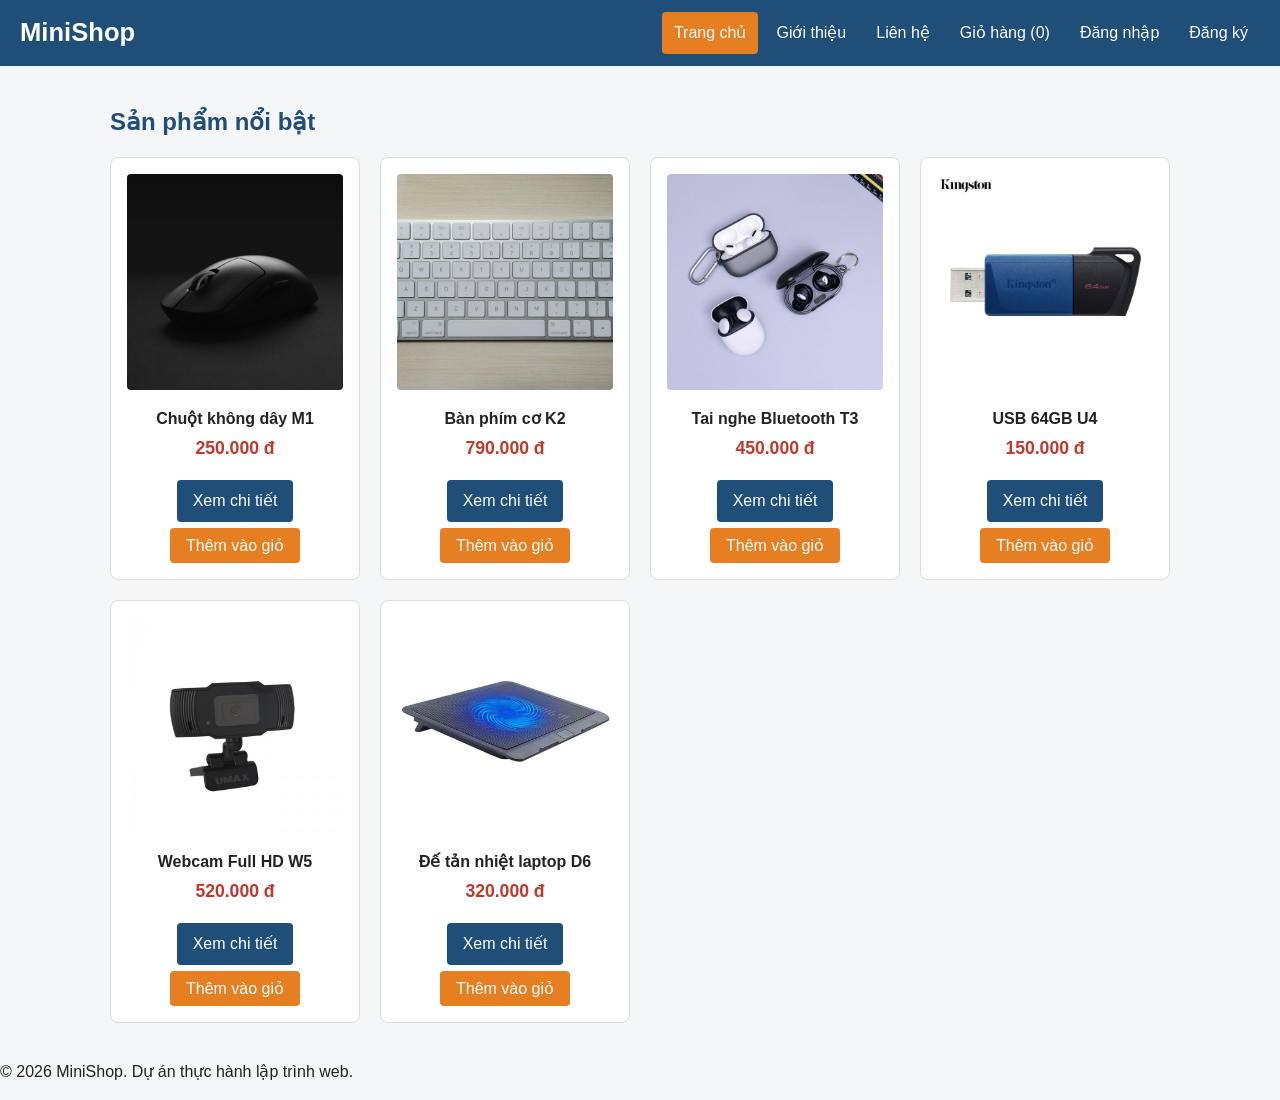
<file: minishop-buoi2/index.html>
<!DOCTYPE html>
<html lang="vi">

<head>
    <meta charset="UTF-8">
    <meta name="viewport" content="width=device-width, initial-scale=1.0">
    <title>MiniShop - Phụ kiện công nghệ</title>
    <link rel="stylesheet" href="css/style.css">
    <script src="js/main.js" defer></script>
</head>

<body>
    <!-- ĐẦU TRANG -->
    <header class="site-header">
        <h1>MiniShop</h1>
        <nav class="main-nav">
            <a href="index.html" class="active">Trang chủ</a>
            <a href="about.html">Giới thiệu</a>
            <a href="contact.html">Liên hệ</a>
            <a href="cart.html">Giỏ hàng (<span id="cart-count">0</span>)</a>
            <a href="login.html">Đăng nhập</a>
            <a href="register.html">Đăng ký</a>
        </nav>
    </header>

    <!-- NỘI DUNG CHÍNH -->
    <main>
        <section>
            <h2>Sản phẩm nổi bật</h2>

            <div class="product-list">
                <article class="product-card">
                    <img src="images/sp01.jpg" alt="Chuột không dây M1" width="200">
                    <h3>Chuột không dây M1</h3>
                    <p class="price">250.000 đ</p>
                    <a href="product.html" class="btn">Xem chi tiết</a>
                    <button type="button" class="btn btn-accent add-to-cart" data-id="1">Thêm vào giỏ</button>
                </article>

                <article class="product-card">
                    <img src="images/sp02.jpg" alt="Bàn phím cơ K2" width="200">
                    <h3>Bàn phím cơ K2</h3>
                    <p class="price">790.000 đ</p>
                    <a href="product.html" class="btn">Xem chi tiết</a>
                    <button type="button" class="btn btn-accent add-to-cart" data-id="2">Thêm vào giỏ</button>
                </article>

                <article class="product-card">
                    <img src="images/sp03.jpg" alt="Tai nghe Bluetooth T3" width="200">
                    <h3>Tai nghe Bluetooth T3</h3>
                    <p class="price">450.000 đ</p>
                    <a href="product.html" class="btn">Xem chi tiết</a>
                    <button type="button" class="btn btn-accent add-to-cart" data-id="3">Thêm vào giỏ</button>
                </article>

                <article class="product-card">
                    <img src="images/sp04.jpg" alt="USB 64GB U4" width="200">
                    <h3>USB 64GB U4</h3>
                    <p class="price">150.000 đ</p>
                    <a href="product.html" class="btn">Xem chi tiết</a>
                    <button type="button" class="btn btn-accent add-to-cart" data-id="4">Thêm vào giỏ</button>
                </article>

                <article class="product-card">
                    <img src="images/sp05.jpg" alt="Webcam Full HD W5" width="200">
                    <h3>Webcam Full HD W5</h3>
                    <p class="price">520.000 đ</p>
                    <a href="product.html" class="btn">Xem chi tiết</a>
                    <button type="button" class="btn btn-accent add-to-cart" data-id="5">Thêm vào giỏ</button>
                </article>

                <article class="product-card">
                    <img src="images/sp06.jpg" alt="Đế tản nhiệt laptop D6" width="200">
                    <h3>Đế tản nhiệt laptop D6</h3>
                    <p class="price">320.000 đ</p>
                    <a href="product.html" class="btn">Xem chi tiết</a>
                    <button type="button" class="btn btn-accent add-to-cart" data-id="6">Thêm vào giỏ</button>
                </article>
            </div>
        </section>
    </main>

    <!-- CHÂN TRANG -->
    <footer class="site-footer">
        <p>&copy; 2026 MiniShop. Dự án thực hành lập trình web.</p>
    </footer>
</body>

</html>
</file>
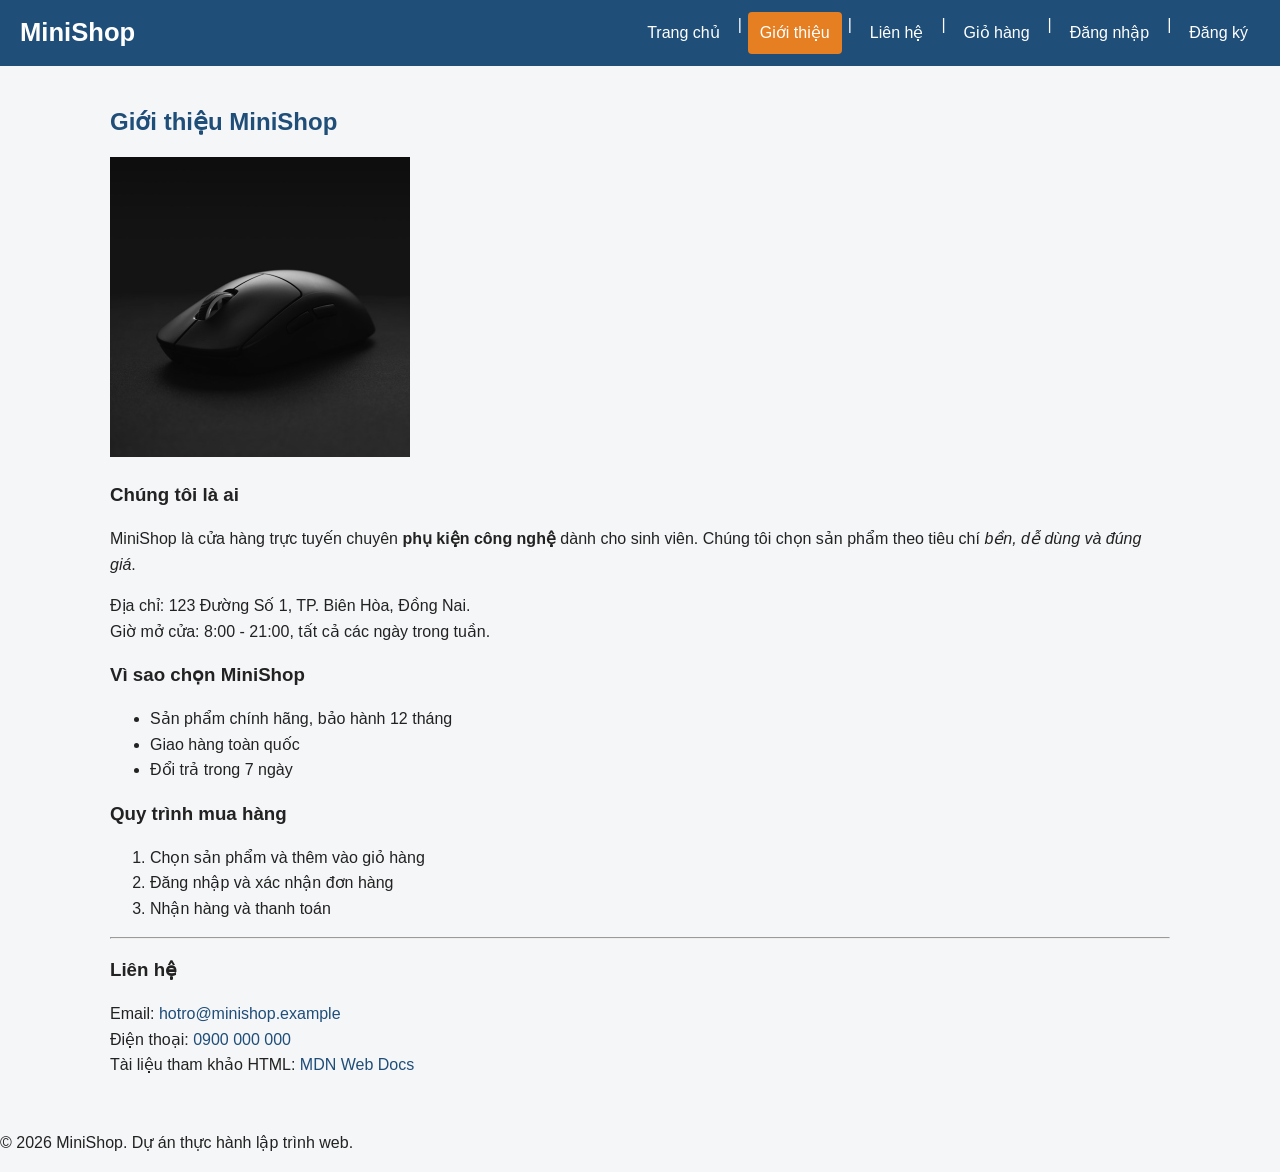
<file: minishop-buoi2/about.html>
<!DOCTYPE html>
<html lang="vi">
<head>
    <meta charset="UTF-8">
    <meta name="viewport" content="width=device-width, initial-scale=1.0">
    <title>Giới thiệu - MiniShop</title>
    <link rel="stylesheet" href="css/style.css">
</head>
<body>
    <!-- ĐẦU TRANG -->
    <header class="site-header">
        <h1>MiniShop</h1>
        <nav class="main-nav">
            <a href="index.html">Trang chủ</a> |
            <a href="about.html" class="active">Giới thiệu</a> |
            <a href="contact.html">Liên hệ</a> |
            <a href="cart.html">Giỏ hàng</a> |
            <a href="login.html">Đăng nhập</a> |
            <a href="register.html">Đăng ký</a>
        </nav>
    </header>

    <!-- NỘI DUNG CHÍNH -->
    <main>
        <h2>Giới thiệu MiniShop</h2>
        <img src="images/sp01.jpg" alt="Chuột không dây M1" width="300">

        <h3>Chúng tôi là ai</h3>
        <p>
            MiniShop là cửa hàng trực tuyến chuyên <strong>phụ kiện công nghệ</strong>
            dành cho sinh viên. Chúng tôi chọn sản phẩm theo tiêu chí
            <em>bền, dễ dùng và đúng giá</em>.
        </p>
        <p>
            Địa chỉ: 123 Đường Số 1, TP. Biên Hòa, Đồng Nai.<br>
            Giờ mở cửa: 8:00 - 21:00, tất cả các ngày trong tuần.
        </p>

        <h3>Vì sao chọn MiniShop</h3>
        <ul>
            <li>Sản phẩm chính hãng, bảo hành 12 tháng</li>
            <li>Giao hàng toàn quốc</li>
            <li>Đổi trả trong 7 ngày</li>
        </ul>

        <h3>Quy trình mua hàng</h3>
        <ol>
            <li>Chọn sản phẩm và thêm vào giỏ hàng</li>
            <li>Đăng nhập và xác nhận đơn hàng</li>
            <li>Nhận hàng và thanh toán</li>
        </ol>

        <hr>

        <h3>Liên hệ</h3>
        <p>
            Email: <a href="mailto:hotro@minishop.example">hotro@minishop.example</a><br>
            Điện thoại: <a href="tel:0900000000">0900 000 000</a><br>
            Tài liệu tham khảo HTML:
            <a href="https://developer.mozilla.org/vi/docs/Web/HTML"
               target="_blank">MDN Web Docs</a>
        </p>
    </main>

    <!-- CHÂN TRANG -->
    <footer class="site-footer">
        <p>&copy; 2026 MiniShop. Dự án thực hành lập trình web.</p>
    </footer>
</body>
</html>
</file>
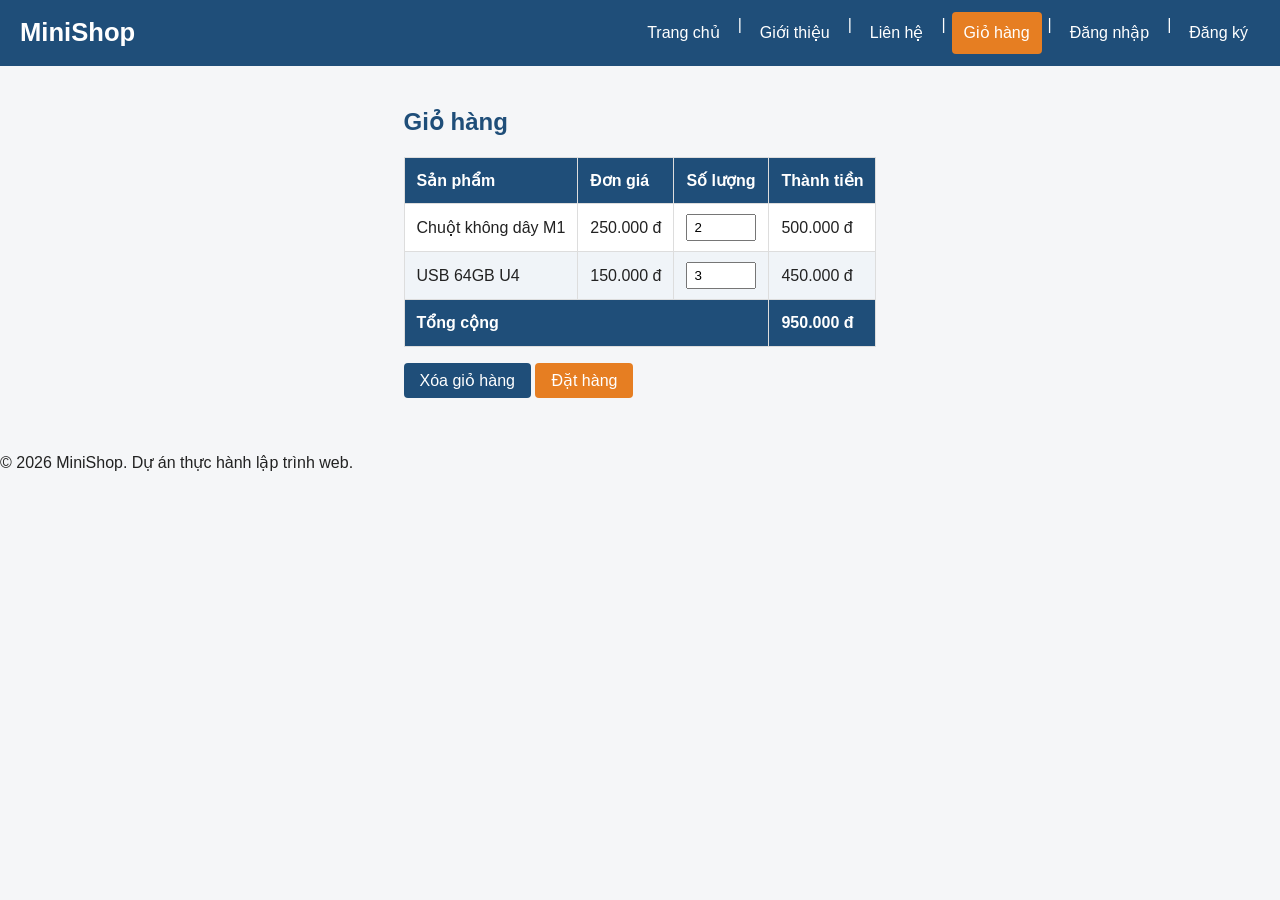
<file: minishop-buoi2/cart.html>
<!DOCTYPE html>
<html lang="vi">

<head>
    <meta charset="UTF-8">
    <meta name="viewport" content="width=device-width, initial-scale=1.0">
    <title>Giỏ hàng - MiniShop</title>
    <link rel="stylesheet" href="css/style.css">
    <script src="js/main.js" defer></script>
</head>

<body>
    <!-- ĐẦU TRANG -->
    <header class="site-header">
        <h1>MiniShop</h1>
        <nav class="main-nav">
            <a href="index.html">Trang chủ</a> |
            <a href="about.html">Giới thiệu</a> |
            <a href="contact.html">Liên hệ</a> |
            <a href="cart.html" class="active">Giỏ hàng</a> |
            <a href="login.html">Đăng nhập</a> |
            <a href="register.html">Đăng ký</a>
        </nav>
    </header>

    <!-- NỘI DUNG CHÍNH -->
    <main>
        <h2>Giỏ hàng</h2>

        <table class="cart-table">
            <thead>
                <tr>
                    <th>Sản phẩm</th>
                    <th>Đơn giá</th>
                    <th>Số lượng</th>
                    <th>Thành tiền</th>
                </tr>
            </thead>
            <tbody>
                <tr data-price="250000">
                    <td>Chuột không dây M1</td>
                    <td>250.000 đ</td>
                    <td><input type="number" class="qty" min="1" value="2"></td>
                    <td class="line-total"></td>
                </tr>
                <tr data-price="150000">
                    <td>USB 64GB U4</td>
                    <td>150.000 đ</td>
                    <td><input type="number" class="qty" min="1" value="3"></td>
                    <td class="line-total"></td>
                </tr>
            </tbody>
            <tfoot>
                <tr>
                    <th colspan="3">Tổng cộng</th>
                    <th id="cart-total"></th>
                </tr>
            </tfoot>
        </table>

        <p>
            <button type="button" class="btn" id="clear-cart">
                Xóa giỏ hàng
            </button>

            <button type="button" class="btn btn-accent">
                Đặt hàng
            </button>
        </p>
    </main>

    <!-- CHÂN TRANG -->
    <footer class="site-footer">
        <p>&copy; 2026 MiniShop. Dự án thực hành lập trình web.</p>
    </footer>
</body>

</html>
</file>
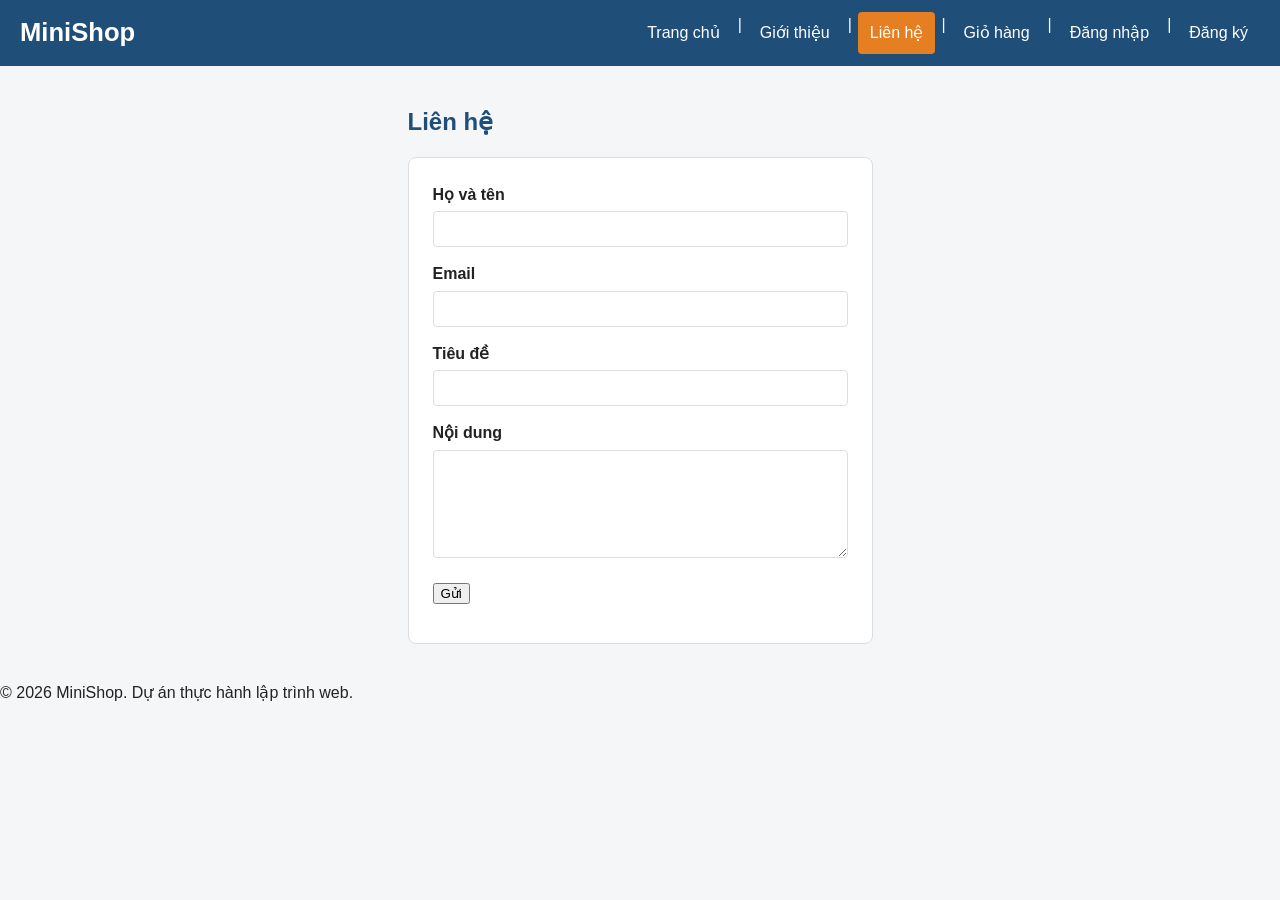
<file: minishop-buoi2/contact.html>
<!DOCTYPE html>
<html lang="vi">

<head>
    <meta charset="UTF-8">
    <meta name="viewport" content="width=device-width, initial-scale=1.0">
    <title>Liên hệ - MiniShop</title>
    <link rel="stylesheet" href="css/style.css">
</head>

<body>
    <!-- ĐẦU TRANG -->
    <header class="site-header">
        <h1>MiniShop</h1>
        <nav class="main-nav">
            <a href="index.html">Trang chủ</a> |
            <a href="about.html">Giới thiệu</a> |
            <a href="contact.html" class="active">Liên hệ</a> |
            <a href="cart.html">Giỏ hàng</a> |
            <a href="login.html">Đăng nhập</a> |
            <a href="register.html">Đăng ký</a>
        </nav>
    </header>

    <!-- NỘI DUNG CHÍNH -->
    <main>
        <h2>Liên hệ</h2>

        <form action="contact.html" method="get" class="form" id="contact-form">
            <p>
                <label for="fullname">Họ và tên</label><br>
                <input type="text" id="fullname" name="fullname" required>
            </p>
            <p>
                <label for="email">Email</label><br>
                <input type="email" id="email" name="email" required>
            </p>
            <p>
                <label for="subject">Tiêu đề</label><br>
                <input type="text" id="subject" name="subject" required>
            </p>
            <p>
                <label for="message">Nội dung</label><br>
                <textarea id="message" name="message" rows="5" cols="40" required></textarea>
                <span class="error" id="message-error"></span>
            </p>
            <p>
                <button type="submit">Gửi</button>
            </p>
        </form>
    </main>

    <!-- CHÂN TRANG -->
    <footer class="site-footer">
        <p>&copy; 2026 MiniShop. Dự án thực hành lập trình web.</p>
    </footer>
</body>

</html>
</file>
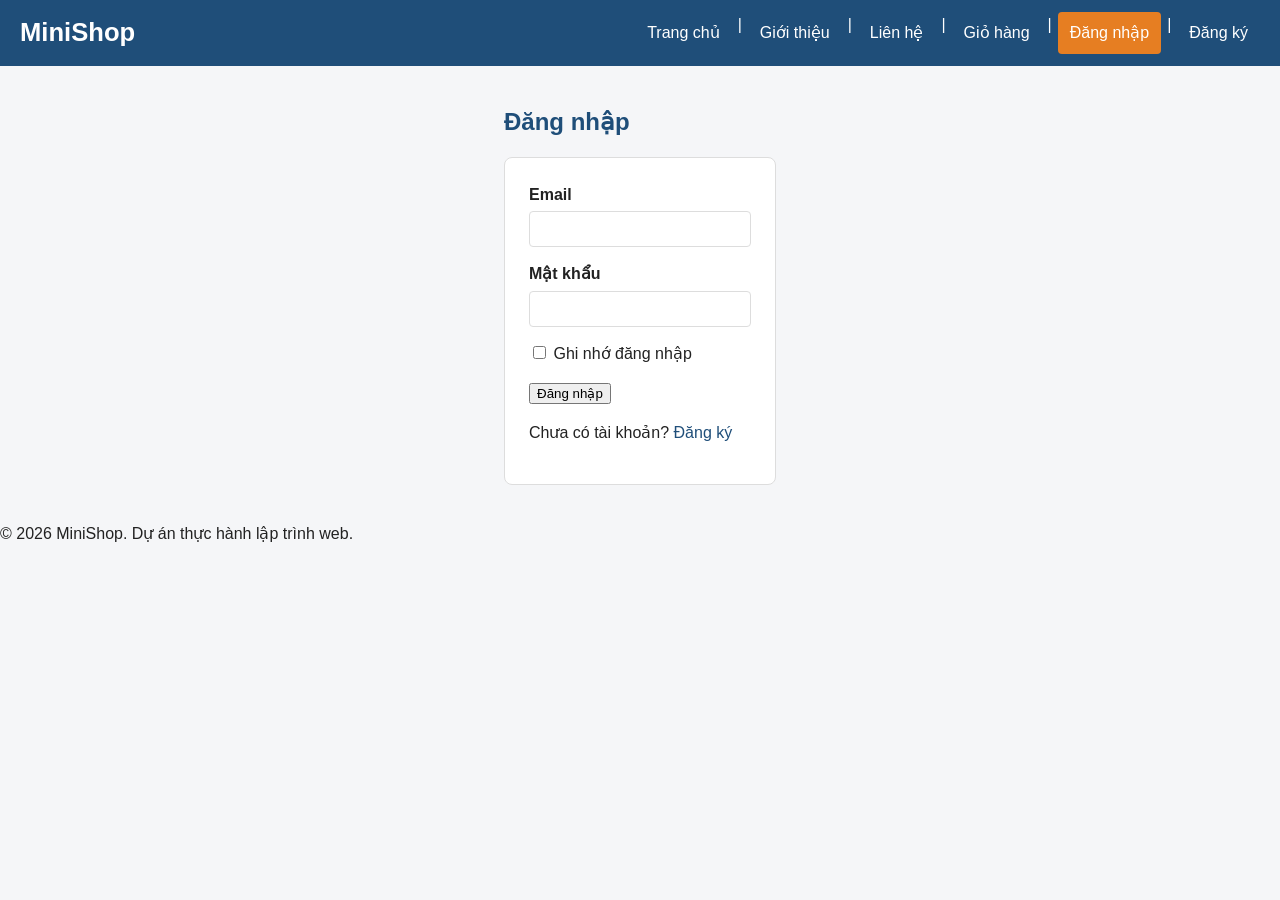
<file: minishop-buoi2/login.html>
<!DOCTYPE html>
<html lang="vi">
<head>
    <meta charset="UTF-8">
    <meta name="viewport" content="width=device-width, initial-scale=1.0">
    <title>Đăng nhập - MiniShop</title>
    <link rel="stylesheet" href="css/style.css">
</head>
<body>
    <!-- ĐẦU TRANG -->
    <header class="site-header">
        <h1>MiniShop</h1>
        <nav class="main-nav">
            <a href="index.html">Trang chủ</a> |
            <a href="about.html">Giới thiệu</a> |
            <a href="contact.html">Liên hệ</a> |
            <a href="cart.html">Giỏ hàng</a> |
            <a href="login.html" class="active">Đăng nhập</a> |
            <a href="register.html">Đăng ký</a>
        </nav>
    </header>

    <!-- NỘI DUNG CHÍNH -->
    <main>
        <h2>Đăng nhập</h2>

        <form action="login.html" method="get" class="form">
            <p>
                <label for="email">Email</label><br>
                <input type="email" id="email" name="email" required>
            </p>
            <p>
                <label for="password">Mật khẩu</label><br>
                <input type="password" id="password" name="password" required>
            </p>
            <p>
                <input type="checkbox" id="remember" name="remember" value="1">
                <label for="remember">Ghi nhớ đăng nhập</label>
            </p>
            <p>
                <button type="submit">Đăng nhập</button>
            </p>
            <p>Chưa có tài khoản? <a href="register.html">Đăng ký</a></p>
        </form>
    </main>

    <!-- CHÂN TRANG -->
    <footer class="site-footer">
        <p>&copy; 2026 MiniShop. Dự án thực hành lập trình web.</p>
    </footer>
</body>
</html>
</file>
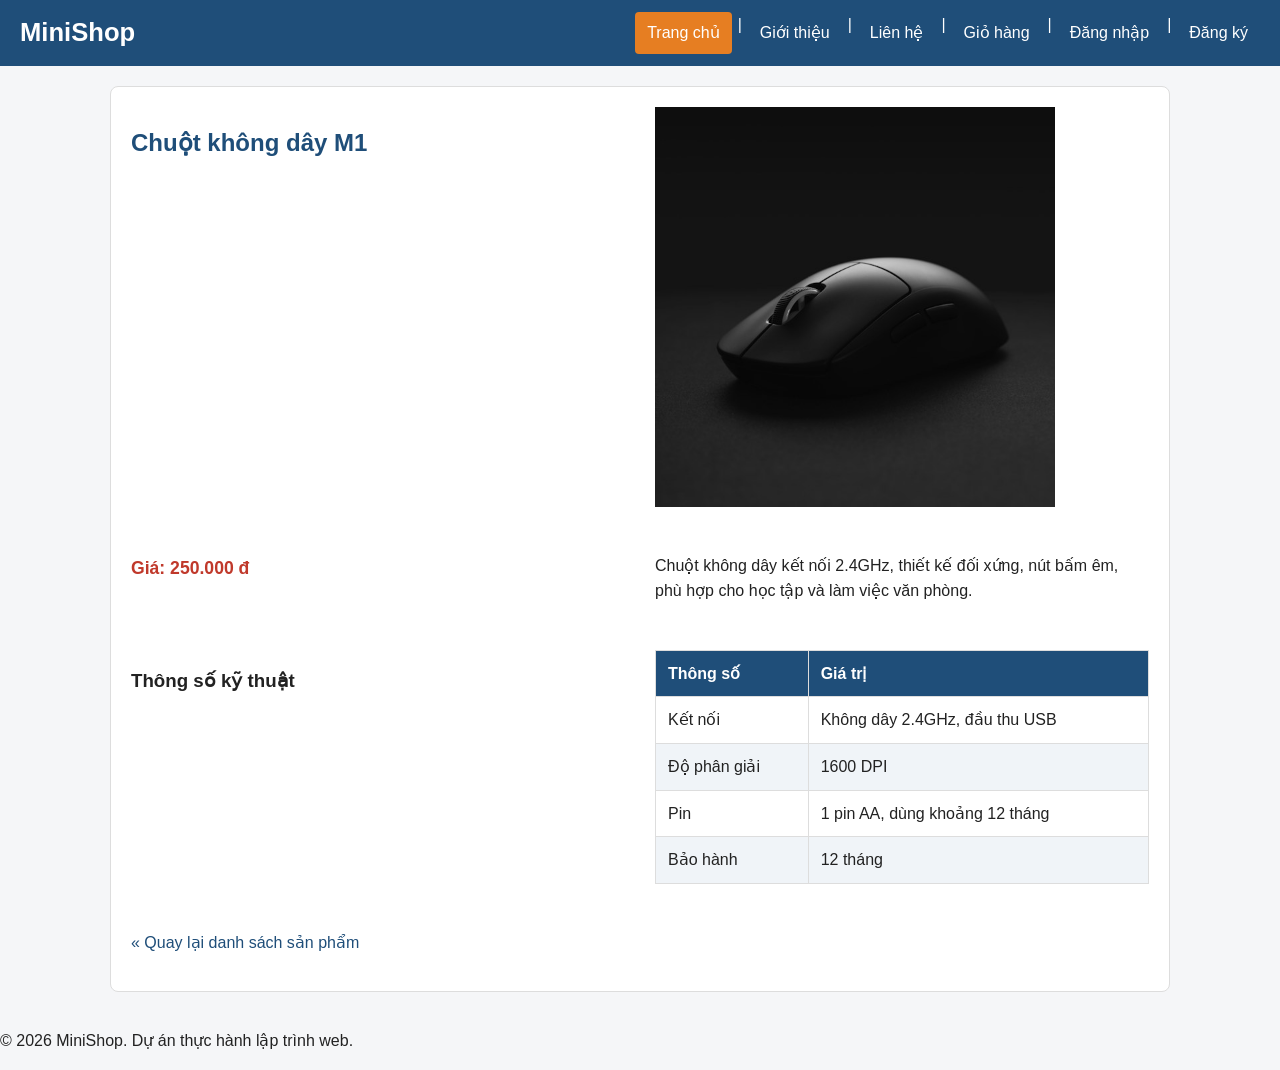
<file: minishop-buoi2/product.html>
<!DOCTYPE html>
<html lang="vi">
<head>
    <meta charset="UTF-8">
    <meta name="viewport" content="width=device-width, initial-scale=1.0">
    <title>Chuột không dây M1 - MiniShop</title>
     <link rel="stylesheet" href="css/style.css">
</head>
<body>
    <!-- ĐẦU TRANG -->
    <header class="site-header">
        <h1>MiniShop</h1>
        <nav class="main-nav">
            <a href="index.html" class="active">Trang chủ</a> |
            <a href="about.html">Giới thiệu</a> |
            <a href="contact.html">Liên hệ</a> |
            <a href="cart.html">Giỏ hàng</a> |
            <a href="login.html">Đăng nhập</a> |
            <a href="register.html">Đăng ký</a>
        </nav>
    </header>

    <!-- NỘI DUNG CHÍNH -->
    <main>
        <article class="product-detail">
            <h2>Chuột không dây M1</h2>
            <img src="images/sp01.jpg" alt="Chuột không dây M1" width="400">
            <p class="price">Giá: <strong>250.000 đ</strong></p>
            <p>
                Chuột không dây kết nối 2.4GHz, thiết kế đối xứng, nút bấm êm,
                phù hợp cho học tập và làm việc văn phòng.
            </p>

            <h3>Thông số kỹ thuật</h3>
            <table border="1">
                <thead>
                    <tr>
                        <th>Thông số</th>
                        <th>Giá trị</th>
                    </tr>
                </thead>
                <tbody>
                    <tr>
                        <td>Kết nối</td>
                        <td>Không dây 2.4GHz, đầu thu USB</td>
                    </tr>
                    <tr>
                        <td>Độ phân giải</td>
                        <td>1600 DPI</td>
                    </tr>
                    <tr>
                        <td>Pin</td>
                        <td>1 pin AA, dùng khoảng 12 tháng</td>
                    </tr>
                    <tr>
                        <td>Bảo hành</td>
                        <td>12 tháng</td>
                    </tr>
                </tbody>
            </table>

            <p><a href="index.html">&laquo; Quay lại danh sách sản phẩm</a></p>
        </article>
    </main>

    <!-- CHÂN TRANG -->
    <footer class="site-footer">
        <p>&copy; 2026 MiniShop. Dự án thực hành lập trình web.</p>
    </footer>
</body>
</html>
</file>
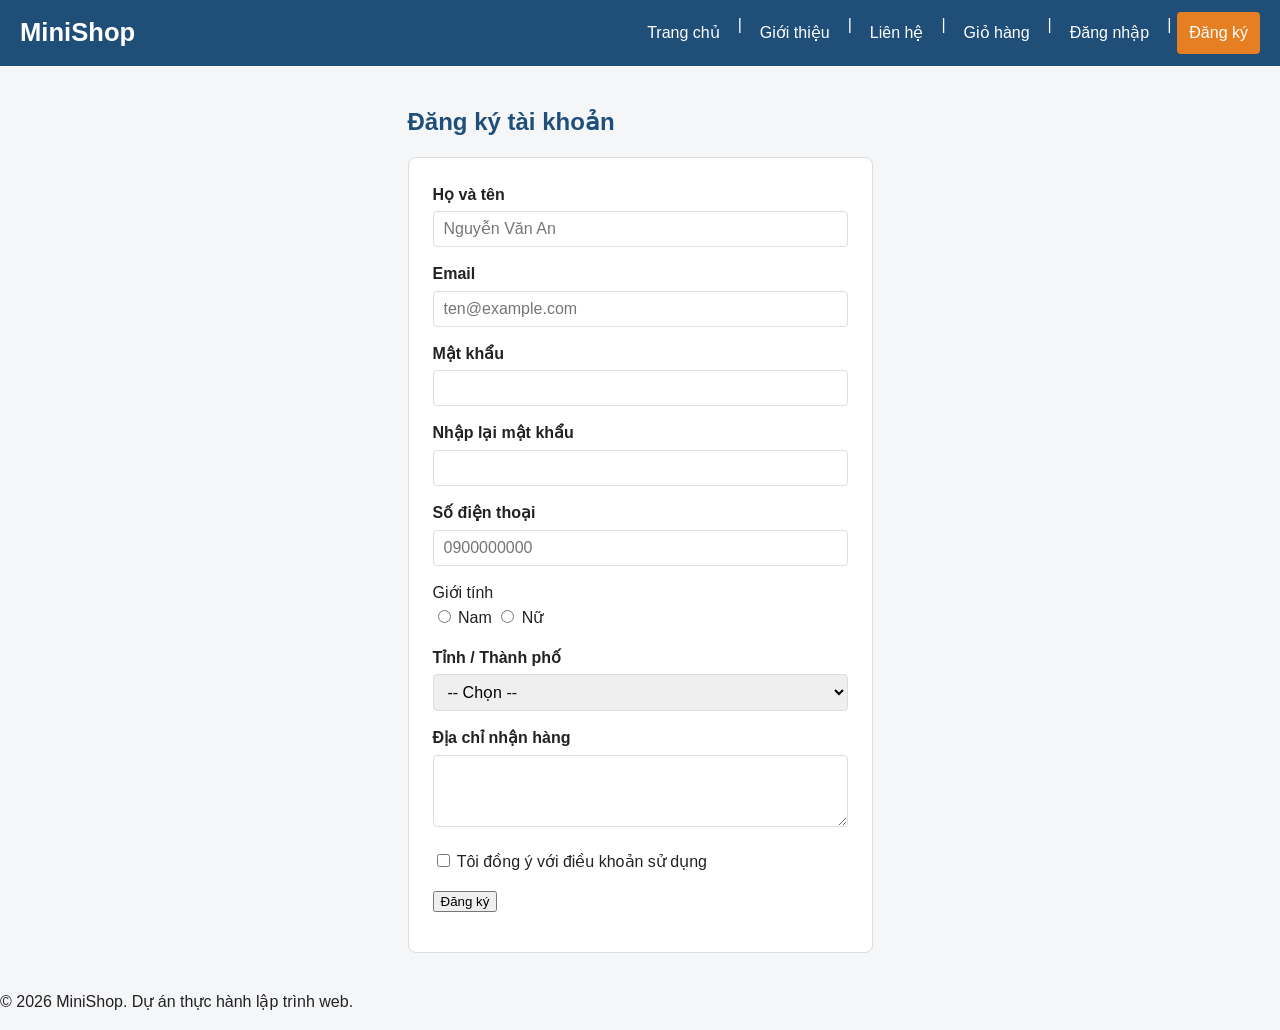
<file: minishop-buoi2/register.html>
<!DOCTYPE html>
<html lang="vi">
<head>
    <meta charset="UTF-8">
    <meta name="viewport" content="width=device-width, initial-scale=1.0">
    <title>Đăng ký - MiniShop</title>
    <link rel="stylesheet" href="css/style.css">
     <script src="js/main.js" defer></script>
</head>
<body>
    <!-- ĐẦU TRANG -->
    <header class="site-header">
        <h1>MiniShop</h1>
        <nav class="main-nav">
            <a href="index.html">Trang chủ</a> |
            <a href="about.html">Giới thiệu</a> |
            <a href="contact.html">Liên hệ</a> |
            <a href="cart.html">Giỏ hàng</a> |
            <a href="login.html">Đăng nhập</a> |
            <a href="register.html" class="active">Đăng ký</a>
        </nav>
    </header>

    <!-- NỘI DUNG CHÍNH -->
    <main>
        <h2>Đăng ký tài khoản</h2>

        <form action="register.html" method="get" class="form"  id="register-form">
            <p>
                <label for="fullname">Họ và tên</label><br>
                <input type="text" id="fullname" name="fullname"
                       required minlength="2" maxlength="100" placeholder="Nguyễn Văn An">
            </p>
            <p>
                <label for="email">Email</label><br>
                <input type="email" id="email" name="email"
                       required placeholder="ten@example.com">
            </p>
            <p>
                <label for="password">Mật khẩu</label><br>
                <input type="password" id="password" name="password"
                       required minlength="6">
            </p>
            <p>
                <label for="password2">Nhập lại mật khẩu</label><br>
                <input type="password" id="password2" name="password2"
                       required minlength="6">
                       <span class="error" id="password-error"></span>
            </p>
            <p>
                <label for="phone">Số điện thoại</label><br>
                <input type="tel" id="phone" name="phone"
                       required pattern="0[0-9]{9}" placeholder="0900000000"
                       title="Số điện thoại gồm 10 chữ số, bắt đầu bằng số 0">
            </p>
            <p>
                Giới tính<br>
                <input type="radio" id="male" name="gender" value="male">
                <label for="male">Nam</label>
                <input type="radio" id="female" name="gender" value="female">
                <label for="female">Nữ</label>
            </p>
            <p>
                <label for="province">Tỉnh / Thành phố</label><br>
                <select id="province" name="province">
                    <option value="">-- Chọn --</option>
                    <option value="dong-nai">Đồng Nai</option>
                    <option value="hcm">TP. Hồ Chí Minh</option>
                    <option value="ha-noi">Hà Nội</option>
                    <option value="da-nang">Đà Nẵng</option>
                </select>
            </p>
            <p>
                <label for="address">Địa chỉ nhận hàng</label><br>
                <textarea id="address" name="address" rows="3" cols="40"></textarea>
            </p>
            <p>
                <input type="checkbox" id="agree" name="agree" value="1" required>
                <label for="agree">Tôi đồng ý với điều khoản sử dụng</label>
            </p>
            <p>
                <button type="submit">Đăng ký</button>
            </p>
        </form>
    </main>

    <!-- CHÂN TRANG -->
    <footer class="site-footer">
        <p>&copy; 2026 MiniShop. Dự án thực hành lập trình web.</p>
    </footer>
</body>
</html>
</file>
<file: minishop-buoi2/css/style.css>
/* body {
    background-color: lightyellow;
} */

:root {
    --primary: #1f4e79;
    /* trước đây là --primary-color */
    --primary-dark: #163a5a;
    --accent: #e67e22;
    --accent-dark: #cf6d17;
    --text: #222222;
    --muted: #666666;
    --border: #dddddd;
    --bg: #f5f6f8;
    --white: #ffffff;
    --danger: #c0392b;
    /* thêm dấu ; còn thiếu */
}

* {
    box-sizing: border-box;
}

body {
    margin: 0;
    font-family: Arial, Helvetica, sans-serif;
    font-size: 16px;
    line-height: 1.6;
    color: var(--text);
    background-color: var(--bg);
}

/* ===== 2. Chữ, liên kết, hình ảnh ===== */
h1,
h2,
h3 {
    line-height: 1.3;
}

h2 {
    color: var(--primary);
}

a {
    color: var(--primary);
    text-decoration: none;
}

a:hover {
    text-decoration: underline;
}

img {
    max-width: 100%;
    height: auto;
}

.price {
    color: var(--danger);
    font-size: 1.1rem;
    font-weight: bold;
}

/* ===== 3. Khung nội dung chính ===== */
main {
    max-width: 1100px;
    margin: 0 auto;
    padding: 20px;
}

/* ===== 4. Đầu trang và thanh điều hướng ===== */
.site-header {
    display: flex;
    justify-content: space-between;
    align-items: center;
    flex-wrap: wrap;
    gap: 10px;
    padding: 12px 20px;
    background-color: var(--primary);
    color: var(--white);
}

.site-header h1 {
    margin: 0;
    font-size: 1.6rem;
}

.main-nav {
    display: flex;
    flex-wrap: wrap;
    gap: 6px;
}

.main-nav a {
    padding: 8px 12px;
    border-radius: 4px;
    color: var(--white);
}

.main-nav a:hover {
    background-color: var(--primary-dark);
    text-decoration: none;
}

/* ===== 5. Lưới sản phẩm ===== */
.product-list {
    display: grid;
    grid-template-columns: repeat(4, 1fr);
    gap: 20px;
}

.product-card {
    padding: 16px;
    border: 1px solid var(--border);
    border-radius: 8px;
    background-color: var(--white);
    text-align: center;
    transition: box-shadow 0.2s, transform 0.2s;
}

.product-card:hover {
    box-shadow: 0 4px 12px rgba(0, 0, 0, 0.15);
    transform: translateY(-3px);
}

.product-card img {
    width: 100%;
    aspect-ratio: 1 / 1;
    object-fit: cover;
    border-radius: 4px;
}


.product-card h3 {
    margin: 12px 0 4px;
    font-size: 1rem;
}

.product-card .price {
    margin: 0 0 12px;
}

/* ===== 6. Nút bấm ===== */
.btn {
    display: inline-block;
    padding: 8px 16px;
    border: none;
    border-radius: 4px;
    background-color: var(--primary);
    color: var(--white);
    font-size: 1rem;
    font-family: inherit;
    cursor: pointer;
}

.btn:hover {
    background-color: var(--primary-dark);
    text-decoration: none;
}

.btn-accent {
    background-color: var(--accent);
}

.btn-accent:hover {
    background-color: var(--accent-dark);
}

.product-card .btn {
    margin-top: 6px;
}


/* ===== 7. Trang chi tiết sản phẩm ===== */
.product-detail {
    display: grid;
    grid-template-columns: 1fr 1fr;
    gap: 30px;
    padding: 20px;
    border: 1px solid var(--border);
    border-radius: 8px;
    background-color: var(--white);
}

.product-image img {
    width: 100%;
    border-radius: 8px;
}

.product-info h2 {
    margin-top: 0;
}

/* ===== 8. Chân trang ===== */
body {
    display: flex;
    flex-direction: column;
    min-height: 100vh;
}

/* ===== 9. Form ===== */
.form {
    max-width: 480px;
    padding: 24px;
    border: 1px solid var(--border);
    border-radius: 8px;
    background-color: var(--white);
}

.form p {
    margin: 0 0 14px;
}

.form label {
    font-weight: bold;
}

.form input[type="radio"] + label,
.form input[type="checkbox"] + label {
    font-weight: normal;
}

.form input[type="text"],
.form input[type="email"],
.form input[type="password"],
.form input[type="tel"],
.form select,
.form textarea {
    width: 100%;
    margin-top: 4px;
    padding: 8px 10px;
    border: 1px solid var(--border);
    border-radius: 4px;
    font-size: 1rem;
    font-family: inherit;
}

.form input:focus,
.form select:focus,
.form textarea:focus {
    outline: none;
    border-color: var(--primary);
    box-shadow: 0 0 0 3px rgba(31, 78, 121, 0.2);
}

.error {
    display: block;
    color: var(--danger);
    font-size: 0.9rem;
}
/* ===== 10. Bảng ===== */
table {
    width: 100%;
    border-collapse: collapse;
    background-color: var(--white);
}

th,
td {
    padding: 10px 12px;
    border: 1px solid var(--border);
    text-align: left;
}

th {
    background-color: var(--primary);
    color: var(--white);
}

tbody tr:nth-child(even) {
    background-color: #f0f4f8;
}

.cart-table input[type="number"] {
    width: 70px;
    padding: 4px 6px;
}

.main-nav a.active {
    background-color: var(--accent);
}

@media (min-width: 901px) and (max-width: 1100px) {
    .product-list {
        grid-template-columns: repeat(3, 1fr);
    }
}
</file>
